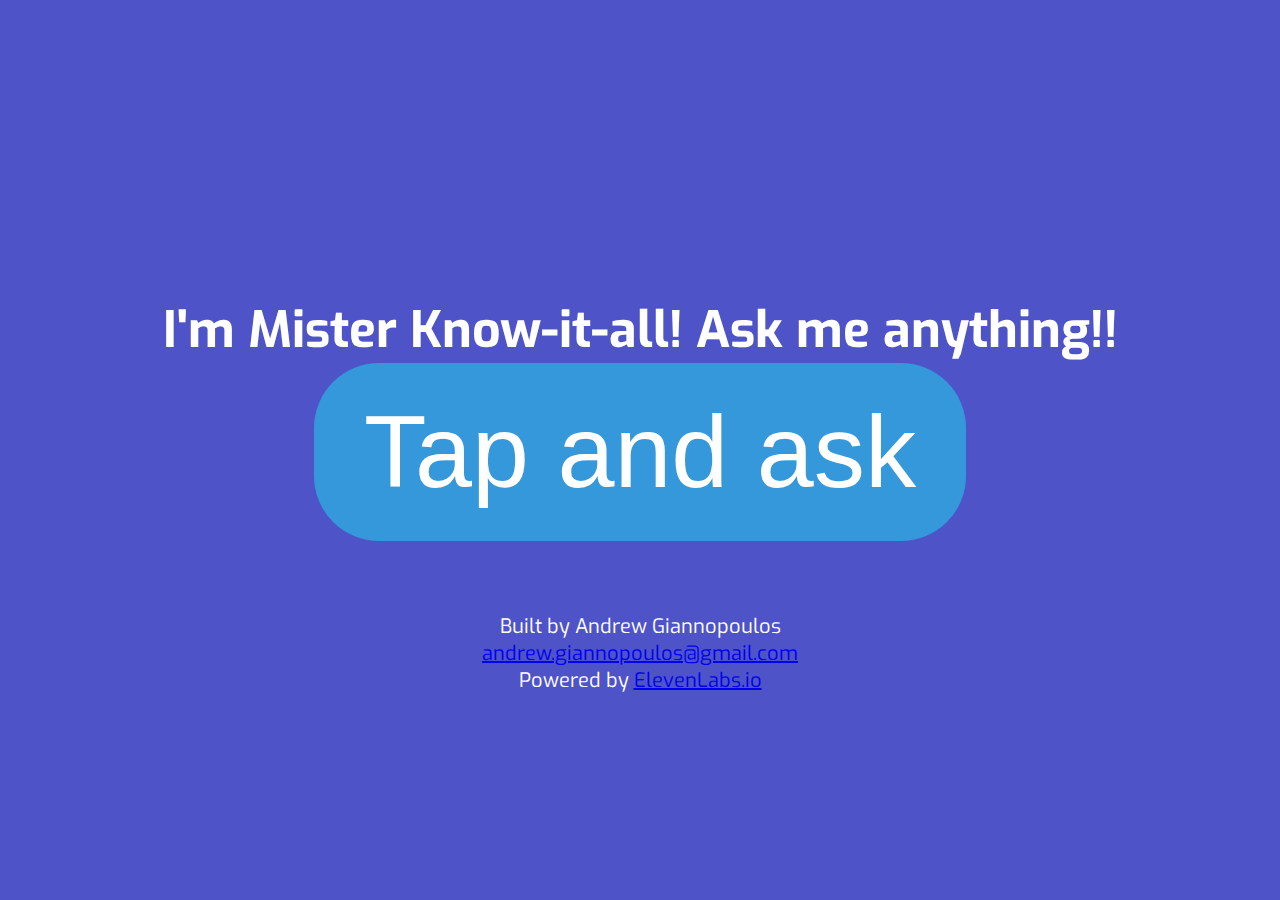
<file: static/index.html>
<!DOCTYPE html>
<html>

<head>
  <meta charset="utf-8">
  <title>Mr Know-it-all: speaking AI helper</title>
  <link rel="stylesheet" href="/static/css/styles.css">
  <link rel="icon" type="image/x-icon" href="/static/fav/favicon.ico">
</head>

<body>
  <div class="area">
    <ul class="circles">
      <li></li>
      <li></li>
      <li></li>
      <li></li>
      <li></li>
      <li></li>
      <li></li>
      <li></li>
      <li></li>
      <li></li>
    </ul>
  </div>
  <audio id="audio-thinking-0">
    <source src="/static/mp3/hmm,_let_me_think.mp3" type="audio/mp3">
  </audio>
  <audio id="audio-thinking-1">
    <source src="/static/mp3/Good_question,_let_me_think_about_it....mp3" type="audio/mp3">
  </audio>
  <div class="context">
    <h1>I'm Mister Know-it-all! Ask me anything!!
      <div class="container">
        <button class="microphone-button" id="recordButton">Tap and ask</button>
      </div>
    </h1>
    <footer>
      <p>Built by Andrew Giannopoulos<br>
      <a href="mailto:andrew.giannopoulos@gmail.com">andrew.giannopoulos@gmail.com</a>
      <br>Powered by <a href="elevenlabs.io">ElevenLabs.io</a></p>
    </footer>
  </div>
  <script src="/static/js/effects.js">
  </script>
  <script type="module" src="/static/js/api-config.js"></script>
  <script src="/static/js/recording.js">
  </script>
</body>



</html>
</file>
<file: static/css/styles.css>
@import url('https://fonts.googleapis.com/css?family=Exo:400,700');

*{
    margin: 0px;
    padding: 0px;
}

.context {
    width: 100%;
    position: absolute;
    top:33vh;
}

.context h1{
    text-align: center;
    color: #fff;
    font-size: 50px;
}

.context container{
    text-align: center;
    color: #fff;
    font-size: 50px;
    display: flex;
    justify-content: center;
    align-items: center;
    height: 100vh;
}

.context footer {
    text-align: center;
    color: #fff;
    font-size: 20px;
    display: flex;
    justify-content: center;
    align-items: center;
    height: 25vh;
}

.area{
    background: #4e54c8;  
    background: -webkit-linear-gradient(to left, #8f94fb, #4e54c8);  
    width: 100%;
    height:100vh;
    
   
}

.circles{
    position: absolute;
    top: 0;
    left: 0;
    width: 100%;
    height: 100%;
    overflow: hidden;
}

.circles li{
    position: absolute;
    display: block;
    list-style: none;
    width: 20px;
    height: 20px;
    background: rgba(255, 255, 255, 0.2);
    animation: animate 25s linear infinite;
    bottom: -150px;
    
}

.circles li:nth-child(1){
    left: 25%;
    width: 80px;
    height: 80px;
    animation-delay: 0s;
}


.circles li:nth-child(2){
    left: 10%;
    width: 20px;
    height: 20px;
    animation-delay: 2s;
    animation-duration: 12s;
}

.circles li:nth-child(3){
    left: 70%;
    width: 20px;
    height: 20px;
    animation-delay: 4s;
}

.circles li:nth-child(4){
    left: 40%;
    width: 60px;
    height: 60px;
    animation-delay: 0s;
    animation-duration: 18s;
}

.circles li:nth-child(5){
    left: 65%;
    width: 20px;
    height: 20px;
    animation-delay: 0s;
}

.circles li:nth-child(6){
    left: 75%;
    width: 110px;
    height: 110px;
    animation-delay: 3s;
}

.circles li:nth-child(7){
    left: 35%;
    width: 150px;
    height: 150px;
    animation-delay: 7s;
}

.circles li:nth-child(8){
    left: 50%;
    width: 25px;
    height: 25px;
    animation-delay: 15s;
    animation-duration: 45s;
}

.circles li:nth-child(9){
    left: 20%;
    width: 15px;
    height: 15px;
    animation-delay: 2s;
    animation-duration: 35s;
}

.circles li:nth-child(10){
    left: 85%;
    width: 150px;
    height: 150px;
    animation-delay: 0s;
    animation-duration: 11s;
}

body {
    display: flex;
    justify-content: center;
    align-items: center;
    height: 100vh;
    margin: 0;
    background-color: #f0f0f0;
    font-family: 'Exo', sans-serif;
}

button {
    padding: 30px 50px;
    font-size: 8vw;
    background-color: #3498db;
    color: #fff;
    border: none;
    border-radius: 65px;
    cursor: pointer;
    transition: background-color 0.3s;
  }

button.recording-on {
    background-color: #e74c3c;
}

button:hover {
    background-color: #2980b9;
}

@keyframes animate {

    0%{
        transform: translateY(0) rotate(0deg);
        opacity: 1;
        border-radius: 0;
    }

    100%{
        transform: translateY(-1000px) rotate(720deg);
        opacity: 0;
        border-radius: 50%;
    }

}
</file>
